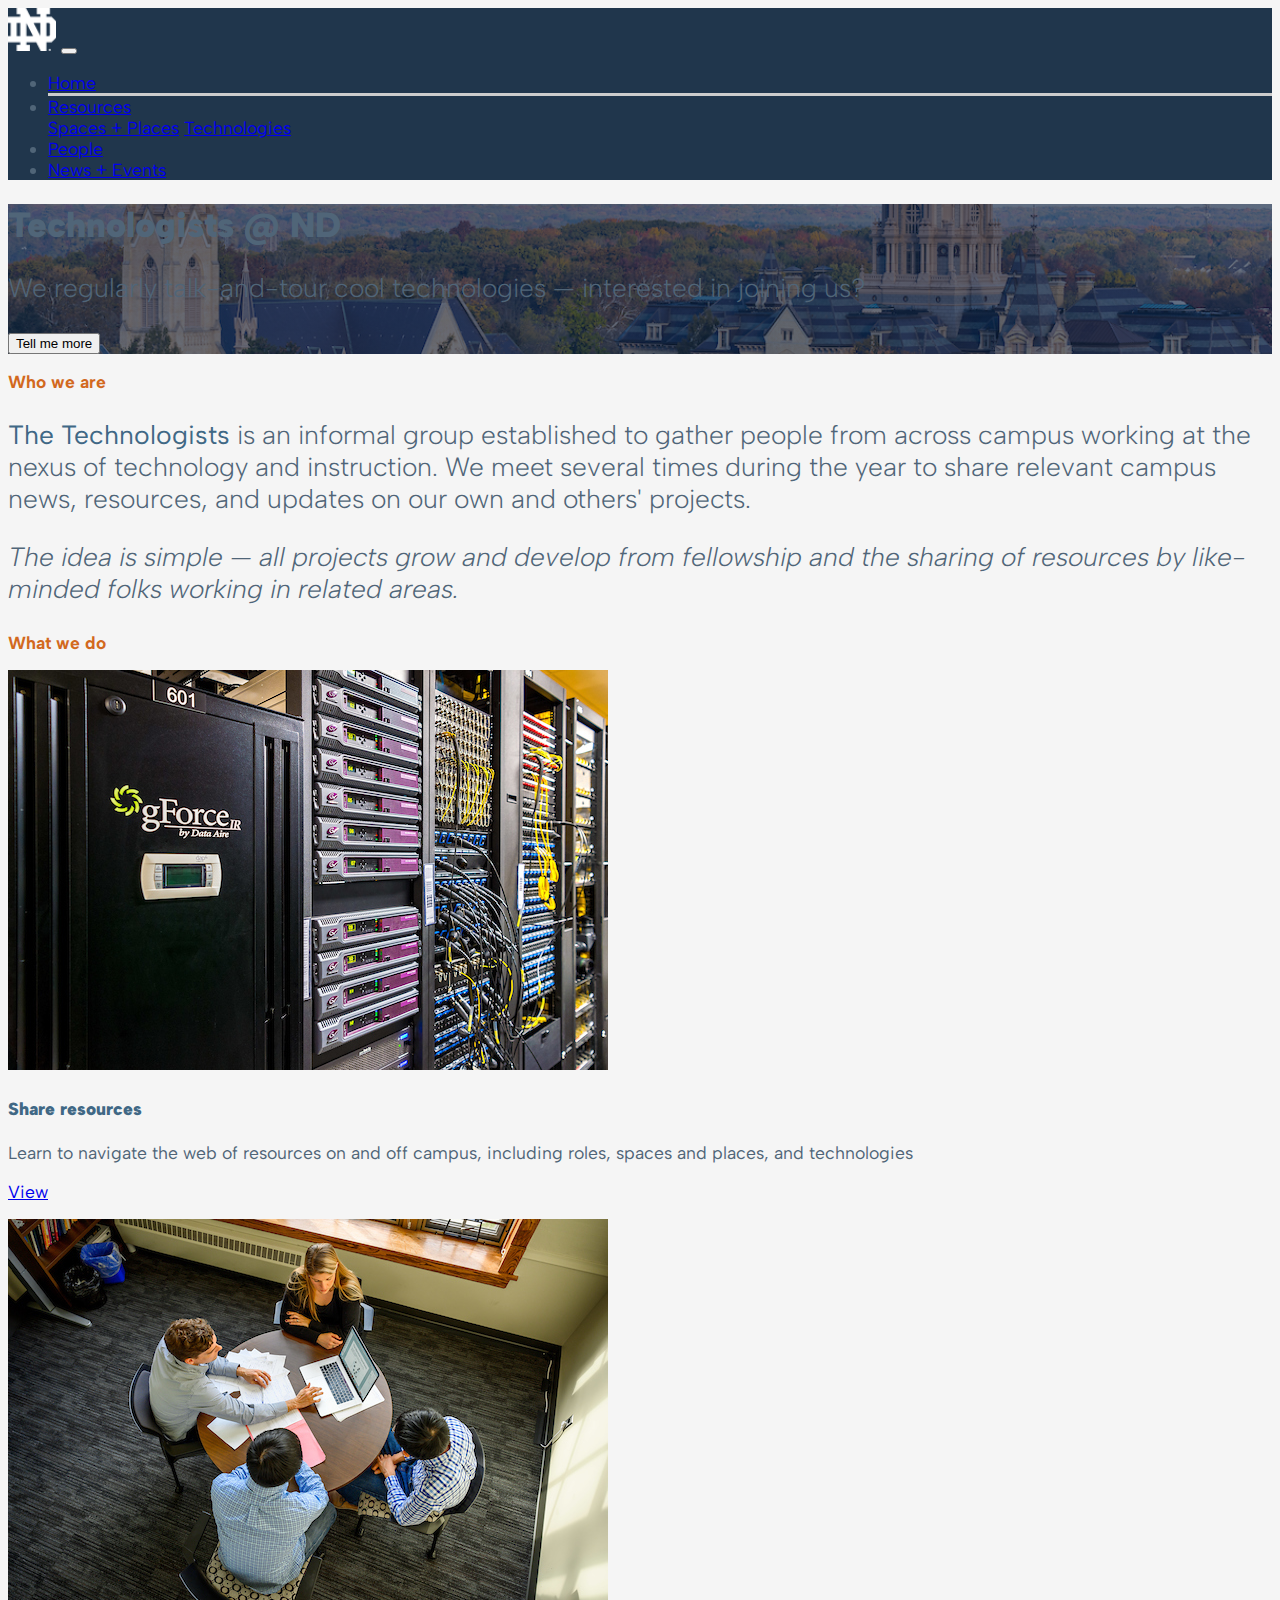
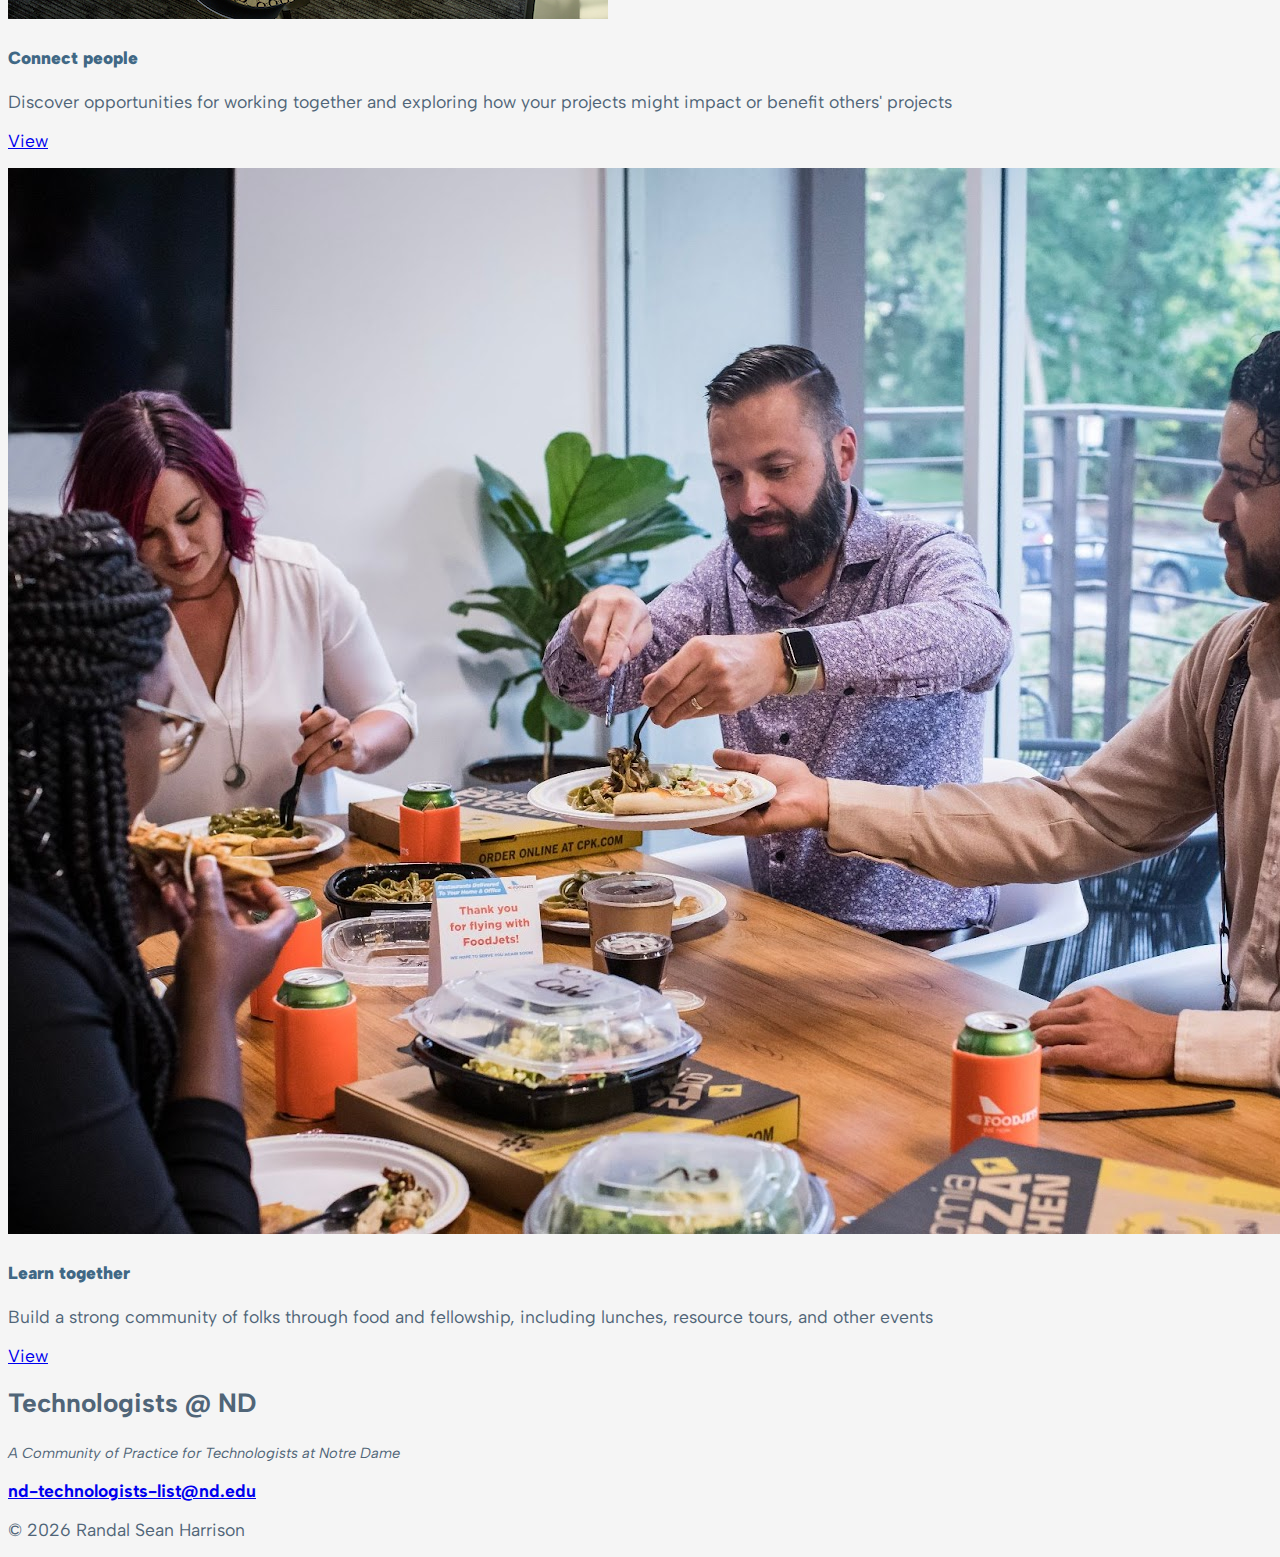
<file: index.html>
<!doctype html>
<html lang="en">

<head>
  <!-- Required meta tags -->
  <meta charset="utf-8">
  <meta name="viewport" content="width=device-width, initial-scale=1, shrink-to-fit=no"><!-- Bootstrap CSS -->
  <link rel="stylesheet" href="https://cdn.jsdelivr.net/npm/bootstrap@4.6.0/dist/css/bootstrap.min.css" integrity="sha384-B0vP5xmATw1+K9KRQjQERJvTumQW0nPEzvF6L/Z6nronJ3oUOFUFpCjEUQouq2+l" crossorigin="anonymous">

  <link rel="stylesheet" href="https://cdnjs.cloudflare.com/ajax/libs/font-awesome/6.1.1/css/all.min.css" integrity="sha512-KfkfwYDsLkIlwQp6LFnl8zNdLGxu9YAA1QvwINks4PhcElQSvqcyVLLD9aMhXd13uQjoXtEKNosOWaZqXgel0g==" crossorigin="anonymous"
    referrerpolicy="no-referrer" />

  <!-- Google Fonts -->
  <link rel="preconnect" href="https://fonts.googleapis.com">
  <link rel="preconnect" href="https://fonts.gstatic.com" crossorigin>
  <link href="https://fonts.googleapis.com/css2?family=Albert+Sans:ital,wght@0,300;0,400;0,700;1,300;1,400&display=swap" rel="stylesheet">

  <!-- Fontawesome -->
  <link rel="stylesheet" href="https://cdnjs.cloudflare.com/ajax/libs/font-awesome/6.1.1/css/all.min.css" integrity="sha512-KfkfwYDsLkIlwQp6LFnl8zNdLGxu9YAA1QvwINks4PhcElQSvqcyVLLD9aMhXd13uQjoXtEKNosOWaZqXgel0g==" crossorigin="anonymous"
    referrerpolicy="no-referrer" />

  <link rel="stylesheet" href="css/styles.css">


  <title>Technologists @ ND</title>
</head>

<body id="top">

  <!-- Header -->
  <div id="site-header"></div>

  <!-- Jumbotron -->
  <div class="jumbotron jumbotron-fluid">
    <div class="container">
      <h1 class="display-2 text-white"><strong>Technologists @ ND</strong></h1>
      <p class="text-larger text-light">We regularly talk-and-tour cool technologies &mdash; interested in joining us?</p>
      <button type="button" class="btn btn-primary btn-lg mt-5" data-link="https://forms.gle/szndfDGZYPigSwMo8" data-target="_blank">Tell me more</button>
    </div>
  </div>

  <div class="container p-5">

    <p class="display-4 mt-2 chocolate"><strong>Who we are</strong></p>
    <p class="text-larger"><strong class="trench-blue">The Technologists</strong> is an informal group established to gather people from across campus working at the nexus of technology and instruction. We meet several times during the year to share
      relevant campus
      news, resources,
      and updates on our own and others' projects.</p>
    <p class="text-larger"><em>The idea is simple &mdash; all projects grow and develop from fellowship and the sharing of resources by like-minded folks working in related areas.</em>
    </p>

    <p class="display-4 mt-5 chocolate"><strong>What we do</strong></p>


    <div class="row mb-5">
      <div class="col-sm-6 col-md-4">
        <div class="card border-0 shadow-sm"><img src="img/img1.JPG" class="card-img-top" alt="">
          <div class="card-body ">
            <h4><strong class="trench-blue">Share resources</strong></h4>
            <p>Learn to navigate the web of resources on and off campus, including roles, spaces and places, and technologies</p>

            <p class="mt-4 text-center"><a type="button" href="resources.html" class="btn btn-primary text-light"><i class="fa-solid fa-eye fa-fw mr-2"></i>View</a></p>
          </div>
        </div>
      </div>
      <div class="col-sm-6 col-md-4">
        <div class="card border-0 shadow-sm"><img src="img/img2.JPG" class="card-img-top" alt="">
          <div class="card-body">
            <h4><strong class="trench-blue">Connect people</strong></h4>
            <p>Discover opportunities for working together and exploring how your projects might impact or benefit others' projects</p>

            <p class="mt-4 text-center"><a type="button" href="people.html" class="btn btn-primary text-light"><i class="fa-solid fa-eye fa-fw mr-2"></i>View</a></p>
          </div>
        </div>
      </div>
      <div class="col-sm-6 col-md-4">
        <div class="card border-0 shadow-sm"><img src="img/img3.jpg" class="card-img-top" alt="">
          <div class="card-body ">
            <h4><strong class="trench-blue">Learn together</strong></h4>
            <p>Build a strong community of folks through food and fellowship, including lunches, resource tours, and other events</p>

            <p class="mt-4 text-center"><a type="button" href="events.html" class="btn btn-primary text-light"><i class="fa-solid fa-eye fa-fw mr-2"></i>View</a></p>
          </div>
        </div>
      </div>
    </div>







  </div>
  <!-- main container -->

  <!-- Footer -->
  <div id="site-footer" class="container-fluid px-0"></div>

  <a role="button" id="topper" class="btn scroll-link" href="#top"><i class="fas fa-fw fa-2x fa-angle-up" aria-hidden="true"></i></a>


  <script src="https://code.jquery.com/jquery-3.6.0.min.js" integrity="sha256-/xUj+3OJU5yExlq6GSYGSHk7tPXikynS7ogEvDej/m4=" crossorigin="anonymous"></script>
  <script src="https://cdnjs.cloudflare.com/ajax/libs/popper.js/1.14.7/umd/popper.min.js" integrity="sha384-UO2eT0CpHqdSJQ6hJty5KVphtPhzWj9WO1clHTMGa3JDZwrnQq4sF86dIHNDz0W1" crossorigin="anonymous"></script>
  <script src="https://stackpath.bootstrapcdn.com/bootstrap/4.3.1/js/bootstrap.min.js" integrity="sha384-JjSmVgyd0p3pXB1rRibZUAYoIIy6OrQ6VrjIEaFf/nJGzIxFDsf4x0xIM+B07jRM" crossorigin="anonymous"></script>

  <script src="js/scripts.js"></script>

  <script>
    $(document).ready(function() {

      // Load Header
      $("#site-header").load("header.html", function() {
        console.log("Header loaded.");
      });
    });
  </script>

</body>

</html>
</file>
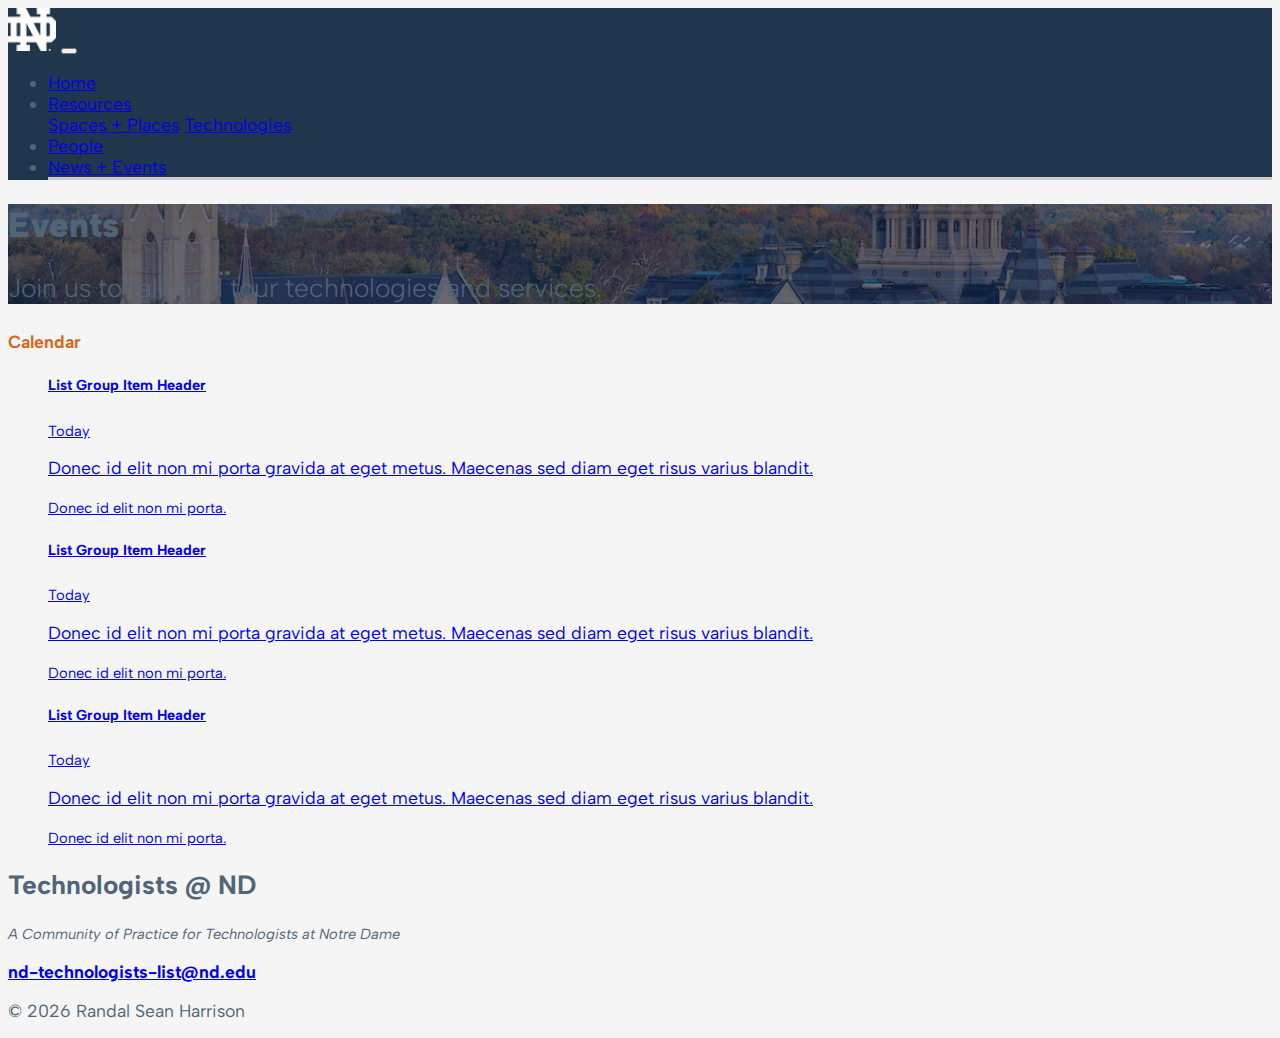
<file: events.html>
<!doctype html>
<html lang="en">

<head>
  <!-- Required meta tags -->
  <meta charset="utf-8">
  <meta name="viewport" content="width=device-width, initial-scale=1, shrink-to-fit=no"><!-- Bootstrap CSS -->
  <link rel="stylesheet" href="https://cdn.jsdelivr.net/npm/bootstrap@4.6.0/dist/css/bootstrap.min.css" integrity="sha384-B0vP5xmATw1+K9KRQjQERJvTumQW0nPEzvF6L/Z6nronJ3oUOFUFpCjEUQouq2+l" crossorigin="anonymous">

  <link rel="stylesheet" href="https://cdnjs.cloudflare.com/ajax/libs/font-awesome/6.1.1/css/all.min.css" integrity="sha512-KfkfwYDsLkIlwQp6LFnl8zNdLGxu9YAA1QvwINks4PhcElQSvqcyVLLD9aMhXd13uQjoXtEKNosOWaZqXgel0g==" crossorigin="anonymous"
    referrerpolicy="no-referrer" />

  <!-- Google Fonts -->
  <link rel="preconnect" href="https://fonts.googleapis.com">
  <link rel="preconnect" href="https://fonts.gstatic.com" crossorigin>
  <link href="https://fonts.googleapis.com/css2?family=Albert+Sans:ital,wght@0,300;0,400;0,700;1,300;1,400&display=swap" rel="stylesheet">

  <!-- Fontawesome -->
  <link rel="stylesheet" href="https://cdnjs.cloudflare.com/ajax/libs/font-awesome/6.1.1/css/all.min.css" integrity="sha512-KfkfwYDsLkIlwQp6LFnl8zNdLGxu9YAA1QvwINks4PhcElQSvqcyVLLD9aMhXd13uQjoXtEKNosOWaZqXgel0g==" crossorigin="anonymous"
    referrerpolicy="no-referrer" />

  <link rel="stylesheet" href="css/styles.css">


  <title>Technologists @ ND</title>
</head>

<body id="top">

  <!-- Header -->
  <div id="site-header"></div>

  <!-- Jumbotron -->
  <div class="jumbotron jumbotron-fluid">
    <div class="container">
      <h1 class="display-3 text-white"><strong>Events</strong></h1>
      <p class="text-larger text-light">Join us to talk and tour technologies and services.</p>
    </div>
  </div>

  <div class="container p-5">

    <p class="display-4 mt-2 chocolate"><strong>Calendar</strong></p>

    <ul class="list-group">
      <a href="#" class="list-group-item list-group-item-action">
        <div class="d-flex w-100 justify-content-between">
          <h5 class="mb-1">List Group Item Header</h5>
          <small>Today</small>
        </div>
        <p class="mb-1">Donec id elit non mi porta gravida at eget metus. Maecenas sed diam eget risus varius blandit.</p>
        <small>Donec id elit non mi porta.</small>
      </a>
      <a href="#" class="list-group-item list-group-item-action">
        <div class="d-flex w-100 justify-content-between">
          <h5 class="mb-1">List Group Item Header</h5>
          <small>Today</small>
        </div>
        <p class="mb-1">Donec id elit non mi porta gravida at eget metus. Maecenas sed diam eget risus varius blandit.</p>
        <small>Donec id elit non mi porta.</small>
      </a>
      <a href="#" class="list-group-item list-group-item-action">
        <div class="d-flex w-100 justify-content-between">
          <h5 class="mb-1">List Group Item Header</h5>
          <small>Today</small>
        </div>
        <p class="mb-1">Donec id elit non mi porta gravida at eget metus. Maecenas sed diam eget risus varius blandit.</p>
        <small>Donec id elit non mi porta.</small>
      </a>
    </ul>




  </div>
  <!-- main container -->

  <!-- Footer -->
  <div id="site-footer" class="container-fluid px-0"></div>

  <a role="button" id="topper" class="btn scroll-link" href="#top"><i class="fas fa-fw fa-2x fa-angle-up" aria-hidden="true"></i></a>


  <script src="https://code.jquery.com/jquery-3.6.0.min.js" integrity="sha256-/xUj+3OJU5yExlq6GSYGSHk7tPXikynS7ogEvDej/m4=" crossorigin="anonymous"></script>
  <script src="https://cdnjs.cloudflare.com/ajax/libs/popper.js/1.14.7/umd/popper.min.js" integrity="sha384-UO2eT0CpHqdSJQ6hJty5KVphtPhzWj9WO1clHTMGa3JDZwrnQq4sF86dIHNDz0W1" crossorigin="anonymous"></script>
  <script src="https://stackpath.bootstrapcdn.com/bootstrap/4.3.1/js/bootstrap.min.js" integrity="sha384-JjSmVgyd0p3pXB1rRibZUAYoIIy6OrQ6VrjIEaFf/nJGzIxFDsf4x0xIM+B07jRM" crossorigin="anonymous"></script>

  <script src="js/scripts.js"></script>

  <script>
    $(document).ready(function() {

      // Load Header
      $("#site-header").load("header.html", function() {
        console.log("Header loaded.");
        $("#home").removeClass("active");
        $("#events").addClass("active");
      });
    });
  </script>

</body>

</html>
</file>
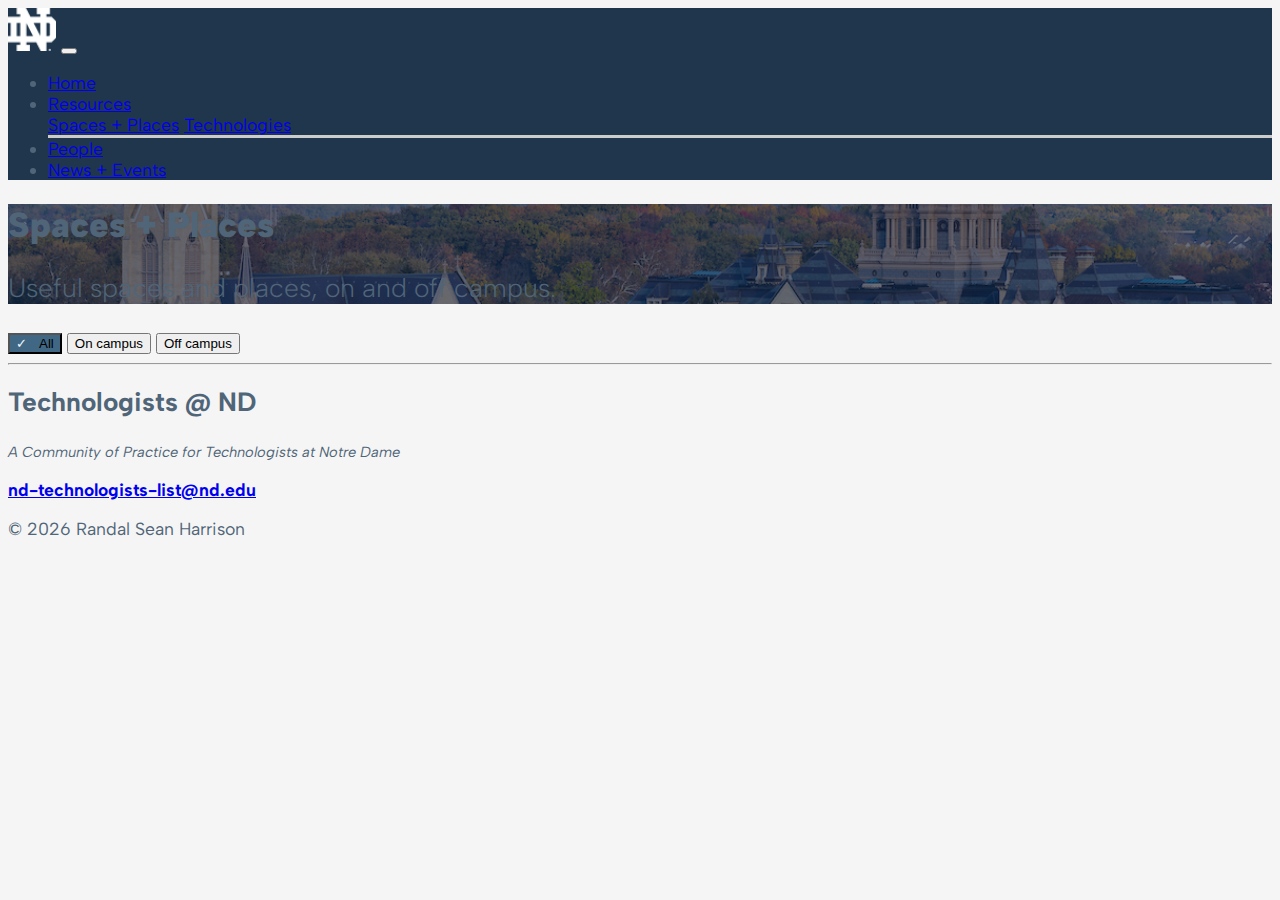
<file: spaces.html>
<!doctype html>
<html lang="en">

<head>
  <!-- Required meta tags -->
  <meta charset="utf-8">
  <meta name="viewport" content="width=device-width, initial-scale=1, shrink-to-fit=no"><!-- Bootstrap CSS -->
  <link rel="stylesheet" href="https://cdn.jsdelivr.net/npm/bootstrap@4.6.0/dist/css/bootstrap.min.css" integrity="sha384-B0vP5xmATw1+K9KRQjQERJvTumQW0nPEzvF6L/Z6nronJ3oUOFUFpCjEUQouq2+l" crossorigin="anonymous">

  <link rel="stylesheet" href="https://cdnjs.cloudflare.com/ajax/libs/font-awesome/6.1.1/css/all.min.css" integrity="sha512-KfkfwYDsLkIlwQp6LFnl8zNdLGxu9YAA1QvwINks4PhcElQSvqcyVLLD9aMhXd13uQjoXtEKNosOWaZqXgel0g==" crossorigin="anonymous"
    referrerpolicy="no-referrer" />

  <!-- Google Fonts -->
  <link rel="preconnect" href="https://fonts.googleapis.com">
  <link rel="preconnect" href="https://fonts.gstatic.com" crossorigin>
  <link href="https://fonts.googleapis.com/css2?family=Albert+Sans:ital,wght@0,300;0,400;0,700;1,300;1,400&display=swap" rel="stylesheet">

  <!-- Fontawesome -->
  <link rel="stylesheet" href="https://cdnjs.cloudflare.com/ajax/libs/font-awesome/6.1.1/css/all.min.css" integrity="sha512-KfkfwYDsLkIlwQp6LFnl8zNdLGxu9YAA1QvwINks4PhcElQSvqcyVLLD9aMhXd13uQjoXtEKNosOWaZqXgel0g==" crossorigin="anonymous"
    referrerpolicy="no-referrer" />

  <link rel="stylesheet" href="css/styles.css">


  <title>Technologists @ ND</title>
</head>

<body id="top">

  <!-- Header -->
  <div id="site-header"></div>

  <!-- Jumbotron -->
  <div class="jumbotron jumbotron-fluid">
    <div class="container">
      <h1 class="display-2 text-white"><strong>Spaces + Places</strong></h1>
      <p class="text-larger text-light">Useful spaces and places, on and off campus.</p>
    </div>
  </div>

  <div class="container p-5">

    <!-- On and Off Campus buttons -->
    <div class="btn-group btn-group-lg d-flex justify-content-center" role="group" aria-label="Button Group">
      <div id="location-buttons">
        <button type="button" class="btn btn-primary btn-lg active mx-1">All</button>
        <button type="button" class="btn btn-primary btn-lg mx-1">On campus</button>
        <button type="button" class="btn btn-primary btn-lg mx-1">Off campus</button>
      </div>
    </div>

    <hr>



  </div>
  <!-- main container -->

  <!-- Footer -->
  <div id="site-footer" class="container-fluid px-0"></div>

  <a role="button" id="topper" class="btn scroll-link" href="#top"><i class="fas fa-fw fa-2x fa-angle-up" aria-hidden="true"></i></a>


  <script src="https://code.jquery.com/jquery-3.6.0.min.js" integrity="sha256-/xUj+3OJU5yExlq6GSYGSHk7tPXikynS7ogEvDej/m4=" crossorigin="anonymous"></script>
  <script src="https://cdnjs.cloudflare.com/ajax/libs/popper.js/1.14.7/umd/popper.min.js" integrity="sha384-UO2eT0CpHqdSJQ6hJty5KVphtPhzWj9WO1clHTMGa3JDZwrnQq4sF86dIHNDz0W1" crossorigin="anonymous"></script>
  <script src="https://stackpath.bootstrapcdn.com/bootstrap/4.3.1/js/bootstrap.min.js" integrity="sha384-JjSmVgyd0p3pXB1rRibZUAYoIIy6OrQ6VrjIEaFf/nJGzIxFDsf4x0xIM+B07jRM" crossorigin="anonymous"></script>

  <script src="js/scripts.js"></script>

  <script>
    $(document).ready(function() {

      // Load Header
      $("#site-header").load("header.html", function() {
        console.log("Header loaded.");
        $("#home").removeClass("active");
        $("#resources").addClass("active");
      });
    });

    // Location buttons checkmark
    $("#location-buttons").on("click", ".btn", function() {
      $("#location-buttons .btn").removeClass("active");
      $(this).addClass("active");
    });
  </script>

</body>

</html>
</file>
<file: css/styles.css>
:root {
  --alice-blue: aliceblue;
  --bright-blue: #007bff;
  --nd-blue: #20364c;
  --chocolate: #D2691E;
  --graphite: #506578;
  --light-coral: rgba(240, 128, 128, 1);
  --light-slate: #e6e8f1;
  --silver: silver;
  --slate-gray: lightslategray;
  --trench-blue: #406885;
  --white: white;
  --black: #333;
}

/* Root styles ----------------------- */
html {
  font-size: 16px;
}

body {
  background: #f5f5f5;
  color: var(--graphite);
  box-sizing: border-box;
  font-family: 'Albert Sans', Arial, sans-serif;
  font-size: 1.1rem;
  font-weight: 400;
  font-style: normal;
}

/* colors ---------------------------------- */
.chocolate {
  color: var(--chocolate);
}

.trench-blue {
  color: var(--trench-blue);
}

.bright-blue {
  color: var(--bright-blue);
}

.silver {
  color: var(--silver);
}

/* backgrounds --------------------------- */
.bg-graphite {
  background: var(--graphite);
}

.bg-trench-blue {
  background: var(--trench-blue);
}

.navbar-dark {
  background: var(--nd-blue) !important;
}

.text-larger {
  font-size: 150%;
  font-weight: 300;
}

.mt-10 {
  margin-top: 5rem;
}

.pointer {
  cursor: pointer;
}

/* Back to top button ------------------------- */
#topper {
  display: none;
  position: fixed;
  bottom: 40%;
  right: 0;
  z-index: 99;
  border: none;
  outline: none;
  background-color: var(--bright-blue);
  color: var(--white) !important;
  padding: 8px 4px 10px 4px;
  border-radius: 2px 0 0 2px;
  font-size: 1rem;
  cursor: pointer !important;
}

#topper:hover {
  background-color: var(--bright-blue);
  color: var(--white);
}

/* Location buttons ------------------ */
#location-buttons .btn.active {
  background: var(--trench-blue);
}

#location-buttons .btn.active::before {
  content: "✓";
  color: aliceblue;
  margin-right: .75rem;
}

/* Nav menu ---------------------------- */
@media screen and (min-width: 1000px) {

  /* Nav menu underline */
  .nav-item.active {
    border-bottom: 3px solid #cccccc;
    /* border-top: 3px solid white; */
  }
}

/* Tooltips ------------------------ */
.tooltip .tooltip-inner {
  color: var(--white);
  font-size: .85rem;
  padding: .35rem;
  background: var(--trench-blue);
}

.tooltip.bs-tooltip-right .arrow:before {
  display: none;
}

.tooltip.bs-tooltip-left .arrow:before {
  display: none;
}

.tooltip.bs-tooltip-bottom .arrow:before {
  display: none;
}

.tooltip.bs-tooltip-top .arrow:before {
  display: none;
}

/* Search-box */
#search-box {
  margin-top: 5rem;
  outline: none;
  background: white;
  padding: 1rem 0 .25rem !important;
  margin-bottom: 4rem;
  /* -webkit-box-shadow: none !important;
  -moz-box-shadow: none !important;
  box-shadow: none !important; */
}

#search-box input {
  text-shadow: none !important;
  outline: none;
  color: var(--graphite);
  border: none !important;
  background: white !important;
}

.form-control:focus {
  outline: 0;
  box-shadow: none !important;
}

.input-group-text {
  background-color: white !important;
}

/* People page */
#all-the-people .card-img-top {
  height: 250px;
}

#what-we-do li::before {}
</file>
